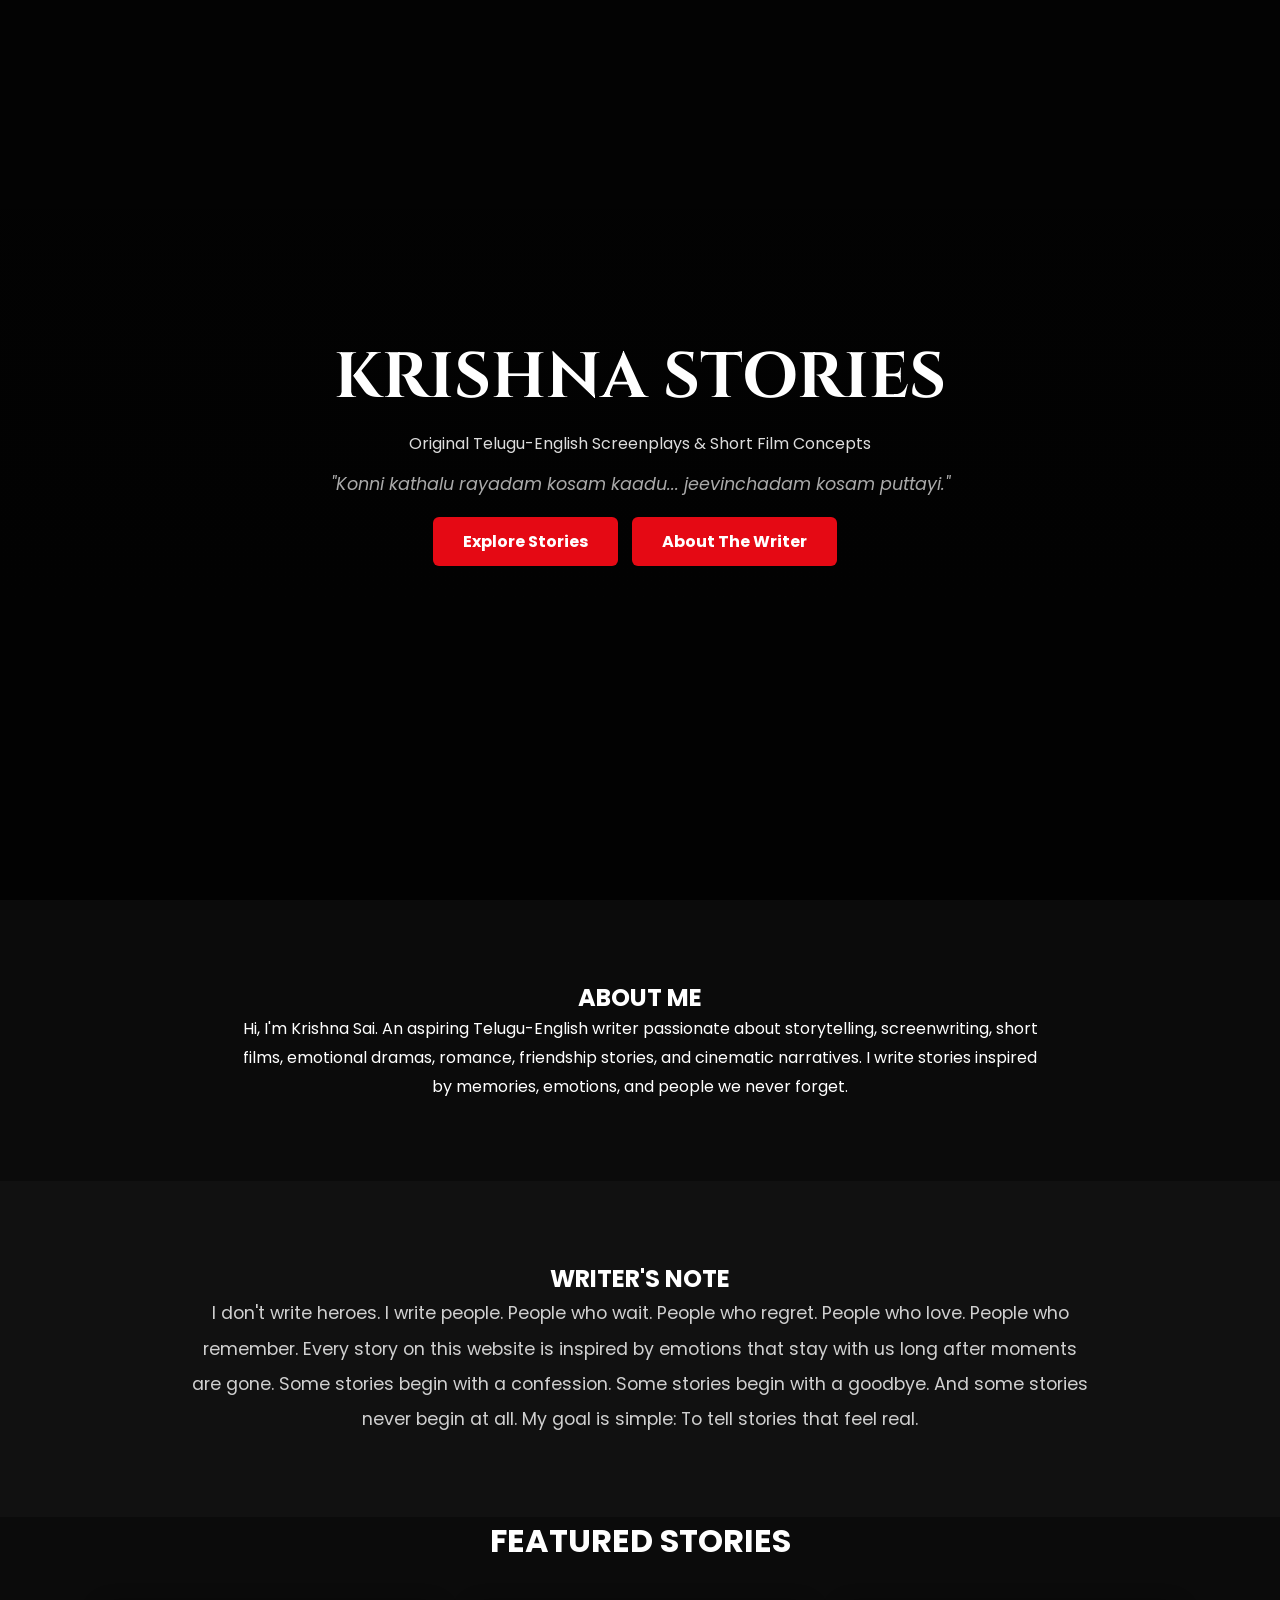
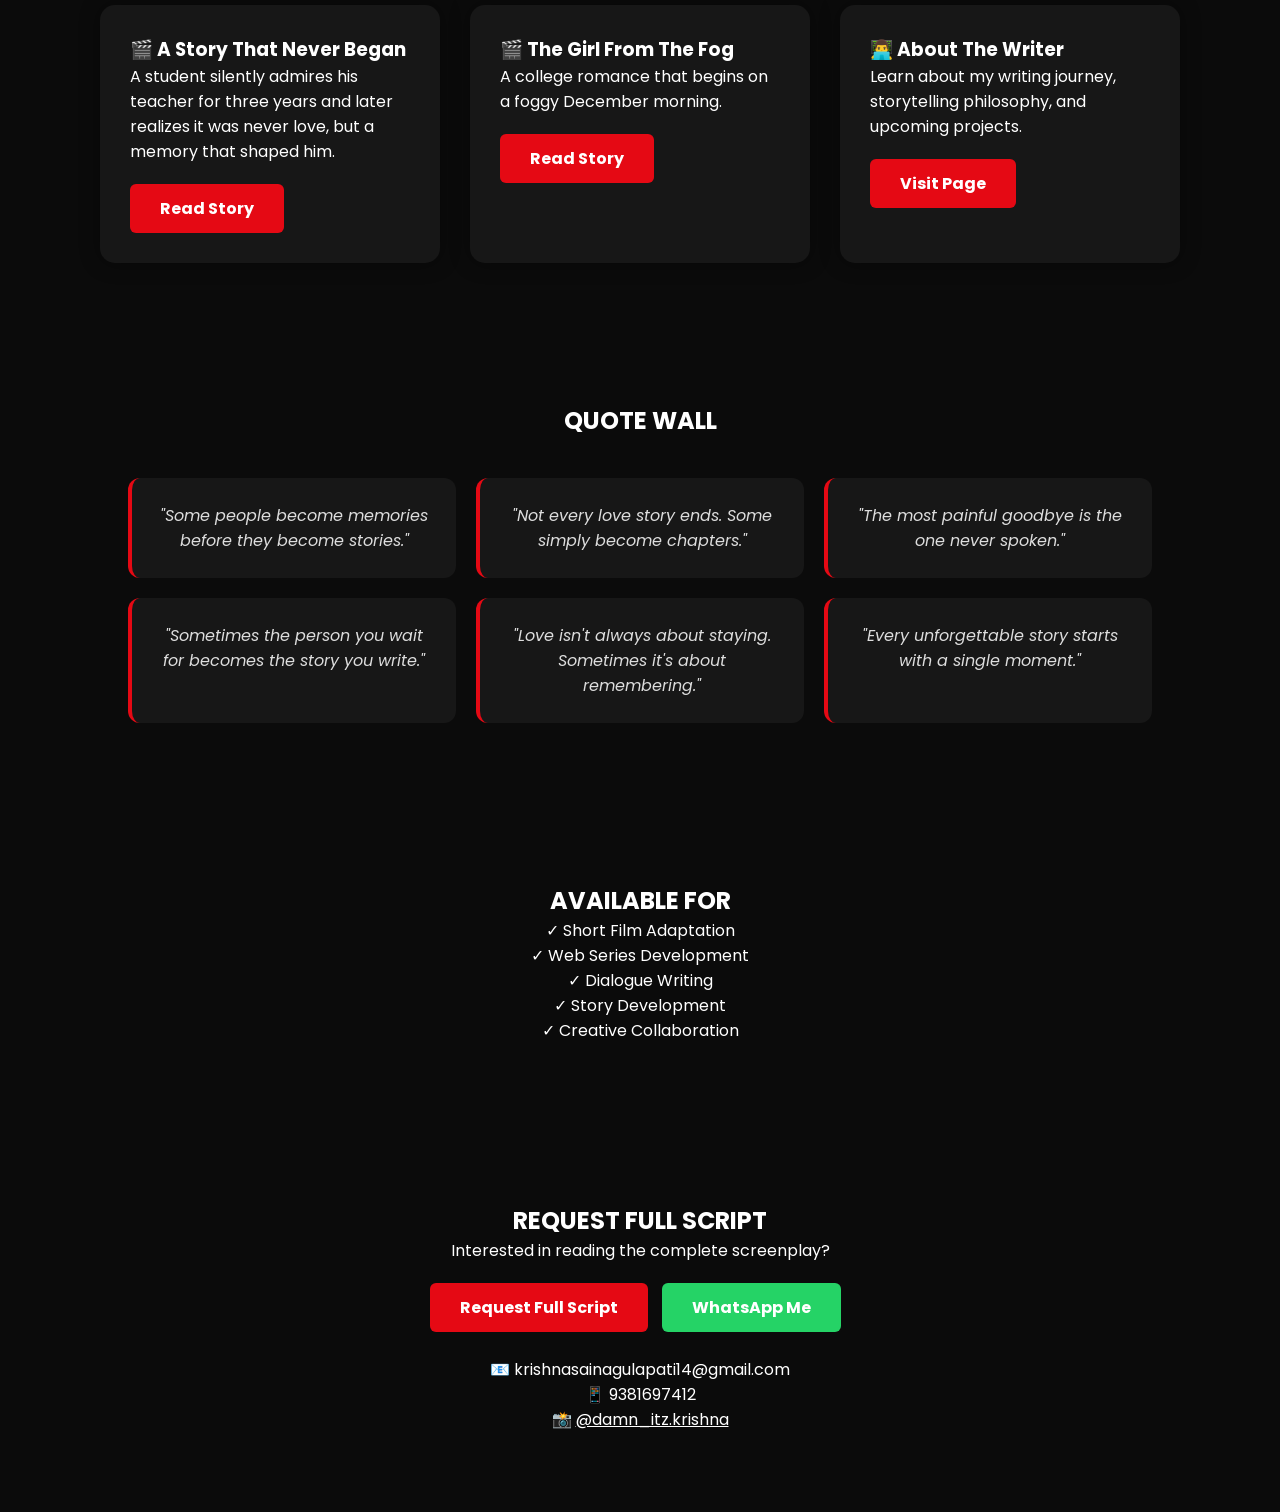
<file: index.html>
<!DOCTYPE html>

<html lang="en">
<head>
<meta charset="UTF-8">
<meta name="viewport" content="width=device-width, initial-scale=1.0">

<title>Krishna Stories</title>

<link href="https://fonts.googleapis.com/css2?family=Cinzel:wght@500;700&family=Poppins:wght@300;400;500;600&display=swap" rel="stylesheet">

<link rel="stylesheet" href="style.css">

</head>

<body>

<section class="hero">

<div class="hero-content">


<h1>KRISHNA STORIES</h1>

<p class="tagline">
Original Telugu-English Screenplays & Short Film Concepts
</p>

<p class="quote">
"Konni kathalu rayadam kosam kaadu...
jeevinchadam kosam puttayi."
</p>

<a href="#stories" class="btn">
Explore Stories
</a>
<a href="about.html" class="btn">
About The Writer
</a>
</div>

</section>

<section class="about">

<h2>ABOUT ME</h2>

<p>
Hi, I'm Krishna Sai.

An aspiring Telugu-English writer passionate about storytelling,
screenwriting, short films, emotional dramas, romance,
friendship stories, and cinematic narratives.

I write stories inspired by memories, emotions,
and people we never forget.

</p>

</section>
<section class="writer-note">

<h2>WRITER'S NOTE</h2>

<p>

I don't write heroes.

I write people.

People who wait.
People who regret.
People who love.
People who remember.

Every story on this website is inspired by emotions that stay with us long after moments are gone.

Some stories begin with a confession.

Some stories begin with a goodbye.

And some stories never begin at all.

My goal is simple:

To tell stories that feel real.

</p>

</section>
<section id="stories">

<h2 class="section-title">
FEATURED STORIES
</h2>

<div class="cards">

<div class="card">
<h3>🎬 A Story That Never Began</h3>

<p>
A student silently admires his teacher for three years
and later realizes it was never love,
but a memory that shaped him.
</p>

<a href="story-never-began.html" class="btn">
Read Story
</a>

</div>

<div class="card">
<h3>🎬 The Girl From The Fog</h3>

<p>
A college romance that begins
on a foggy December morning.
</p>

<a href="girl-from-fog.html" class="btn">
Read Story
</a>

</div>
<div class="card">

<h3>👨‍💻 About The Writer</h3>

<p>

Learn about my writing journey,
storytelling philosophy,
and upcoming projects.

</p>

<a href="about.html" class="btn">
Visit Page
</a>

</div>
  
</div>

</section>
<section class="quotes">

<h2>QUOTE WALL</h2>

<div class="quote-grid">

<div class="quote-card">
"Some people become memories before they become stories."
</div>

<div class="quote-card">
"Not every love story ends. Some simply become chapters."
</div>

<div class="quote-card">
"The most painful goodbye is the one never spoken."
</div>

<div class="quote-card">
"Sometimes the person you wait for becomes the story you write."
</div>

<div class="quote-card">
"Love isn't always about staying. Sometimes it's about remembering."
</div>

<div class="quote-card">
"Every unforgettable story starts with a single moment."
</div>

</div>

</section>
<section class="producer">

<h2>AVAILABLE FOR</h2>

<div class="producer-box">

<p>✓ Short Film Adaptation</p>
<p>✓ Web Series Development</p>
<p>✓ Dialogue Writing</p>
<p>✓ Story Development</p>
<p>✓ Creative Collaboration</p>

</div>

</section>

<section class="contact">

<h2>REQUEST FULL SCRIPT</h2>

<p>
Interested in reading the complete screenplay?
</p>

<a href="mailto:krishnasainagulapati14@gmail.com"
class="btn">
Request Full Script </a>

<a href="https://wa.me/919381697412"
class="btn whatsapp">
WhatsApp Me </a>

<br><br>

<p>📧 krishnasainagulapati14@gmail.com</p>
<p>📱 9381697412</p>
<p>
📸
<a href="https://instagram.com/damn_itz.krishna"
target="_blank">
@damn_itz.krishna
</a>
</p>

</section>

<div id="popup" class="popup">

<div class="popup-content">

<span class="close"
onclick="closePopup()">
× </span>

<div id="storyText"></div>

</div>

</div>

<script>

function story1(){

document.getElementById("popup").style.display="flex";

document.getElementById("storyText").innerHTML=`

<h2>A Story That Never Began</h2>

<p>
Everything begins in the eighth grade.

A new teacher enters the classroom.

What starts as curiosity slowly becomes admiration.

Years later he realizes:

It was never a love story.

It was a memory.
</p>

<hr>

<h3>Contact the writer for the complete screenplay.</h3>

`;

}

function story2(){

document.getElementById("popup").style.display="flex";

document.getElementById("storyText").innerHTML=`

<h2>The Girl From The Fog</h2>

<p>
One foggy December morning,
an engineering student notices a mysterious girl.

A friendship begins.

A rejection follows.

An eight-month wait changes everything.
</p>

<hr>

<h3>Contact the writer for the complete screenplay.</h3>

`;

}


function closePopup(){

document.getElementById("popup").style.display="none";

}

</script>

</body>
</html>
</file>
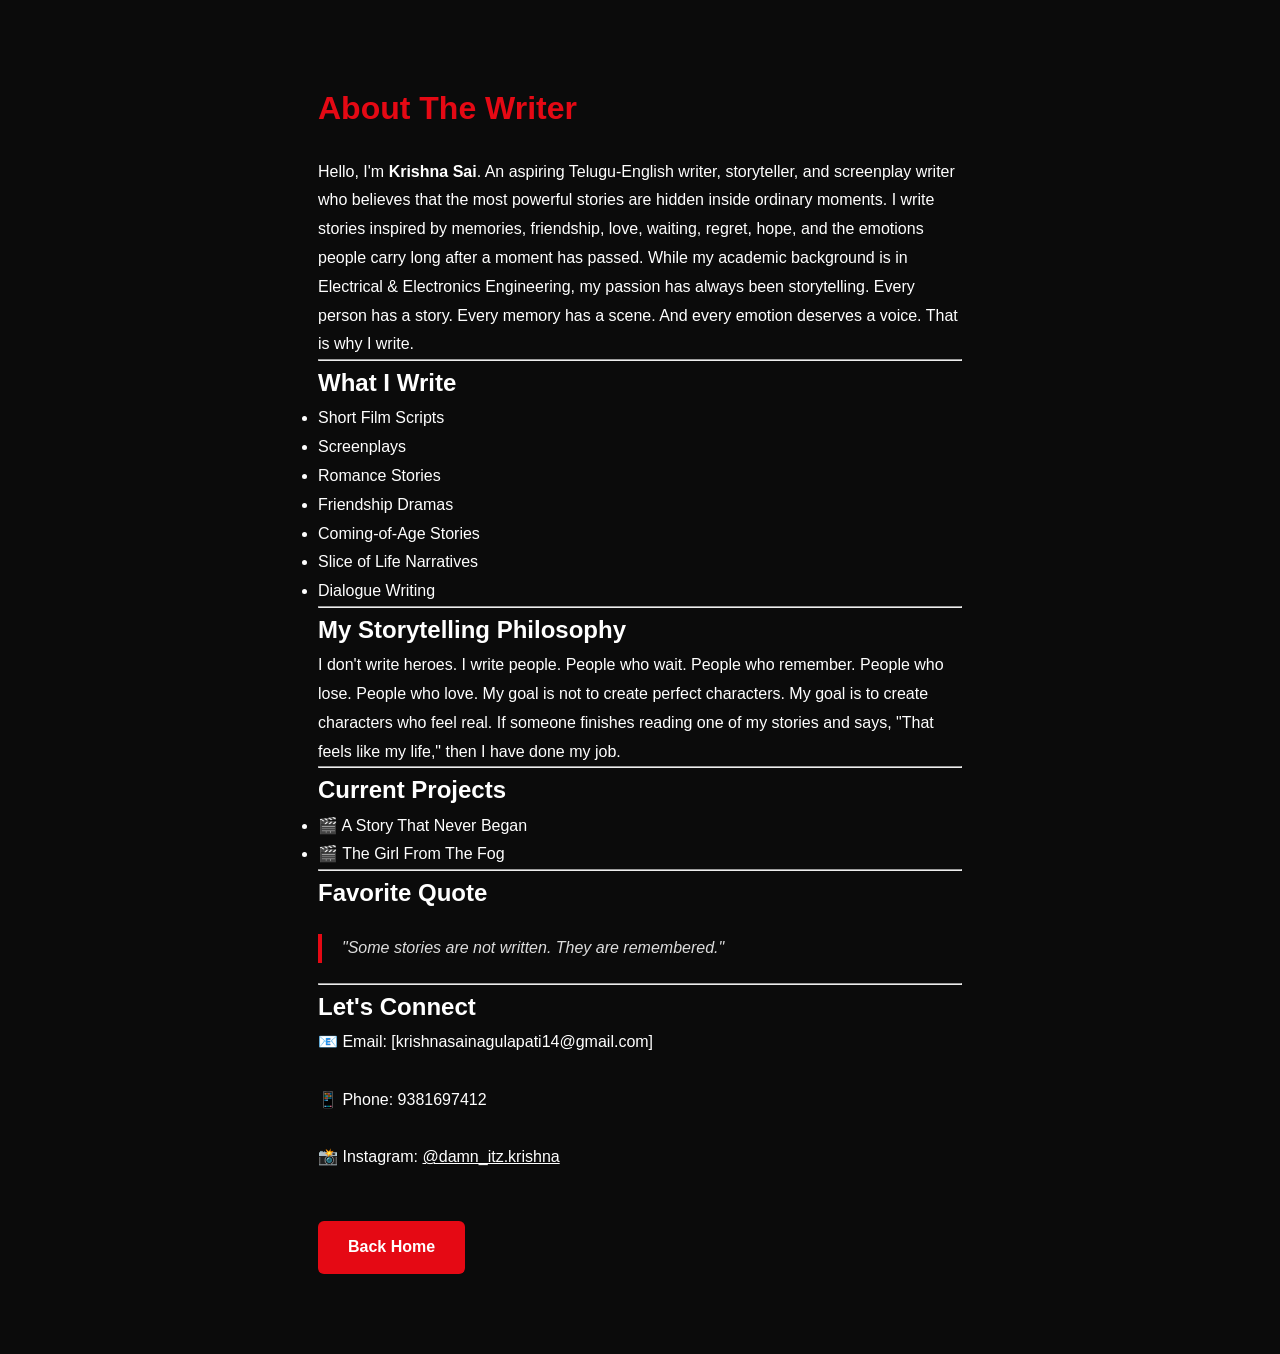
<file: about.html>
<!DOCTYPE html>

<html>

<head>

<title>About The Writer</title>

<link rel="stylesheet" href="style.css">

</head>

<body>

<div class="story-page">


<h1>About The Writer</h1>

<p>

Hello,

I'm <strong>Krishna Sai</strong>.

An aspiring Telugu-English writer, storyteller, and screenplay writer who believes that the most powerful stories are hidden inside ordinary moments.

I write stories inspired by memories, friendship, love, waiting, regret, hope, and the emotions people carry long after a moment has passed.

While my academic background is in Electrical & Electronics Engineering, my passion has always been storytelling.

Every person has a story.

Every memory has a scene.

And every emotion deserves a voice.

That is why I write.

</p>

<hr>

<h2>What I Write</h2>

<ul>

<li>Short Film Scripts</li>

<li>Screenplays</li>

<li>Romance Stories</li>

<li>Friendship Dramas</li>

<li>Coming-of-Age Stories</li>

<li>Slice of Life Narratives</li>

<li>Dialogue Writing</li>

</ul>

<hr>

<h2>My Storytelling Philosophy</h2>

<p>

I don't write heroes.

I write people.

People who wait.

People who remember.

People who lose.

People who love.

My goal is not to create perfect characters.

My goal is to create characters who feel real.

If someone finishes reading one of my stories and says,

"That feels like my life,"

then I have done my job.

</p>

<hr>

<h2>Current Projects</h2>

<ul>

<li>🎬 A Story That Never Began</li>

<li>🎬 The Girl From The Fog</li>



</ul>

<hr>

<h2>Favorite Quote</h2>

<blockquote>

"Some stories are not written.

They are remembered."

</blockquote>

<hr>

<h2>Let's Connect</h2>

<p>

📧 Email:
[krishnasainagulapati14@gmail.com]

<br><br>

📱 Phone:
9381697412

<br><br>

📸 Instagram: <a href="https://instagram.com/damn_itz.krishna" target="_blank">
@damn_itz.krishna </a>

</p>

<br>

<a href="index.html" class="btn">

Back Home

</a>

</div>

</body>

</html>
</file>
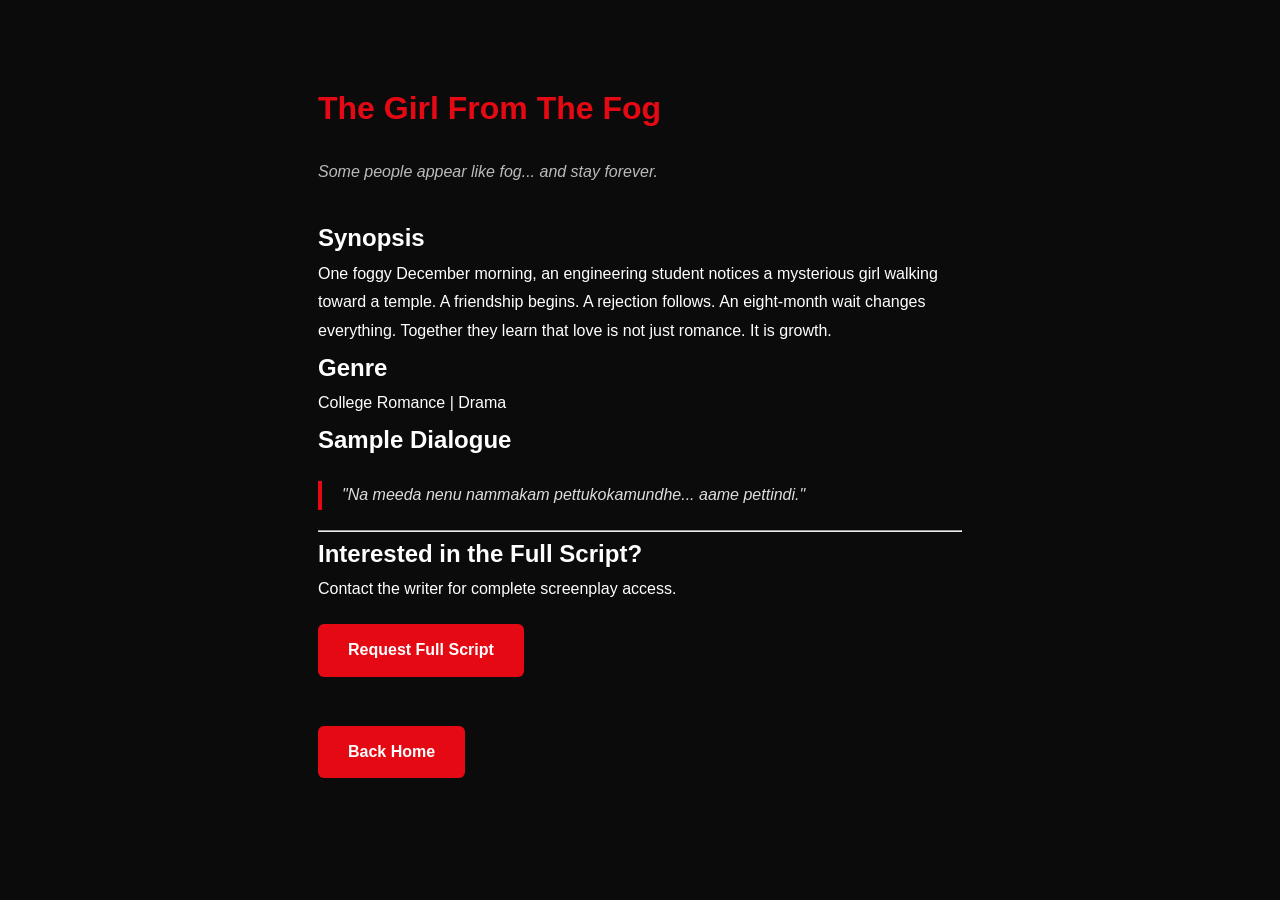
<file: girl-from-fog.html>
<!DOCTYPE html>
<html>
<head>
<meta charset="UTF-8">
<meta name="viewport" content="width=device-width, initial-scale=1.0">
<title>The Girl From The Fog</title>
<link rel="stylesheet" href="style.css">
</head>

<body>

<div class="story-page">

<h1>The Girl From The Fog</h1>

<p class="story-tagline">
Some people appear like fog...
and stay forever.
</p>

<h2>Synopsis</h2>

<p>
One foggy December morning,
an engineering student notices a mysterious girl
walking toward a temple.

A friendship begins.

A rejection follows.

An eight-month wait changes everything.

Together they learn that love is not just romance.

It is growth.
</p>

<h2>Genre</h2>

<p>College Romance | Drama</p>

<h2>Sample Dialogue</h2>

<blockquote>
"Na meeda nenu nammakam pettukokamundhe...
aame pettindi."
</blockquote>

<hr>

<h2>Interested in the Full Script?</h2>

<p>
Contact the writer for complete screenplay access.
</p>

<a href="mailto:krishnasainagulapati14@gmail.com"
class="btn">
Request Full Script
</a>

<br><br>

<a href="index.html" class="btn">
Back Home
</a>

</div>

</body>
</html>
</file>
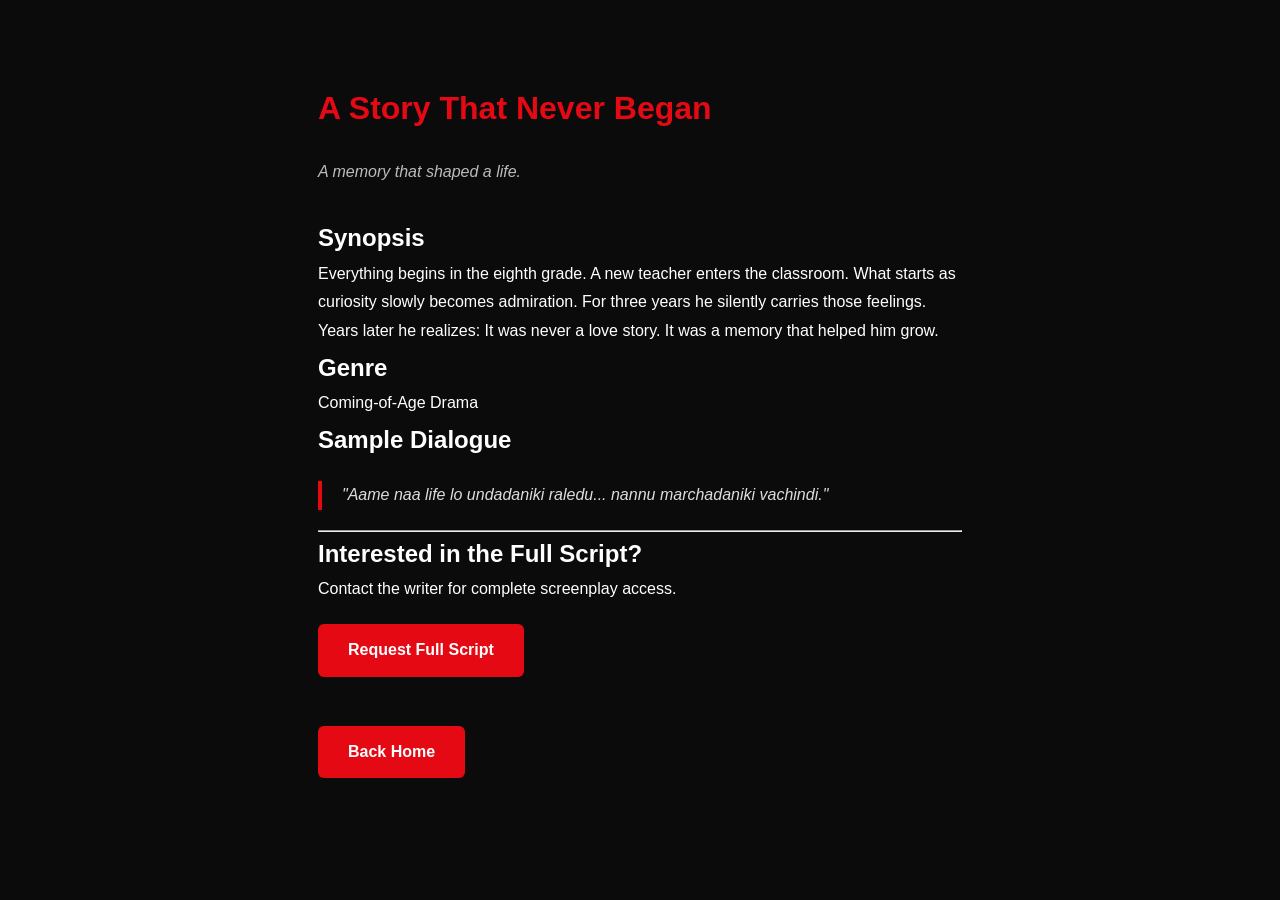
<file: story-never-began.html>
<!DOCTYPE html>
<html>
<head>
<meta charset="UTF-8">
<meta name="viewport" content="width=device-width, initial-scale=1.0">
<title>A Story That Never Began</title>
<link rel="stylesheet" href="style.css">
</head>

<body>

<div class="story-page">

<h1>A Story That Never Began</h1>

<p class="story-tagline">
A memory that shaped a life.
</p>

<h2>Synopsis</h2>

<p>
Everything begins in the eighth grade.

A new teacher enters the classroom.

What starts as curiosity slowly becomes admiration.

For three years he silently carries those feelings.

Years later he realizes:

It was never a love story.

It was a memory that helped him grow.
</p>

<h2>Genre</h2>

<p>Coming-of-Age Drama</p>

<h2>Sample Dialogue</h2>

<blockquote>
"Aame naa life lo undadaniki raledu...
nannu marchadaniki vachindi."
</blockquote>

<hr>

<h2>Interested in the Full Script?</h2>

<p>
Contact the writer for complete screenplay access.
</p>

<a href="mailto:krishnasainagulapati14@gmail.com"
class="btn">
Request Full Script
</a>

<br><br>

<a href="index.html" class="btn">
Back Home
</a>

</div>

</body>
</html>
</file>
<file: style.css>
*{
margin:0;
padding:0;
box-sizing:border-box;
}

body{
background:#0b0b0b;
color:white;
font-family:'Poppins',sans-serif;
}

.hero{

height:100vh;

display:flex;
justify-content:center;
align-items:center;
text-align:center;

background:
linear-gradient(
rgba(0,0,0,.75),
rgba(0,0,0,.85)),
url("fog.jpg");

background-size:cover;
background-position:center;
}

.hero h1{

font-size:4rem;
font-family:'Cinzel',serif;
}

.tagline{

margin-top:10px;
color:#ddd;
}

.quote{

font-style:italic;
color:#aaa;
margin-top:15px;
font-size:1.1rem;
}

.btn{

display:inline-block;

margin-top:20px;

padding:12px 30px;

background:#e50914;

color:white;

text-decoration:none;

border-radius:6px;

font-weight:bold;

margin-right:10px;
}

.whatsapp{

background:#25D366;
}

.about,
.contact,
.producer{

padding:80px 10%;
text-align:center;
}

.about p{

max-width:800px;
margin:auto;
line-height:1.8;
}

.section-title{

text-align:center;
font-size:2rem;
margin-bottom:40px;
}

.cards{

display:flex;
justify-content:center;
gap:30px;
flex-wrap:wrap;
padding-bottom:60px;
}

.card{

width:340px;

background:#171717;

padding:30px;

border-radius:15px;

transition:.3s;

box-shadow:0 0 20px rgba(0,0,0,.4);
}

.card:hover{

transform:translateY(-10px);
}


.popup{

display:none;

position:fixed;

top:0;
left:0;

width:100%;
height:100%;

background:rgba(0,0,0,.9);

justify-content:center;
align-items:center;
}

.popup-content{

background:#151515;

padding:40px;

width:80%;
max-width:800px;

border-radius:10px;
}

.close{

font-size:30px;
float:right;
cursor:pointer;
}
.story-page{

max-width:900px;

margin:auto;

padding:80px 10%;

line-height:1.8;

}

.story-page h1{

color:#e50914;

margin-bottom:20px;

}

.story-tagline{

font-style:italic;

color:#bbb;

margin-bottom:30px;

}

blockquote{

border-left:4px solid #e50914;

padding-left:20px;

margin:20px 0;

font-style:italic;

color:#ddd;

}

a{

color:white;

}
.profile{

width:260px;

height:320px;

object-fit:cover;

border-radius:15px;

border:4px solid #e50914;

box-shadow:0 0 30px rgba(229,9,20,.5);

margin-bottom:25px;

transition:.4s;

}

.profile:hover{

transform:translateY(-8px);

}
.about-photo{

width:250px;

height:300px;

object-fit:cover;

border-radius:15px;

display:block;

margin:auto;

margin-bottom:30px;

border:4px solid #e50914;

}
.quotes{

padding:80px 10%;

text-align:center;

}

.quote-grid{

display:grid;

grid-template-columns:
repeat(auto-fit,minmax(280px,1fr));

gap:20px;

margin-top:40px;

}

.quote-card{

background:#171717;

padding:25px;

border-radius:12px;

font-style:italic;

color:#ddd;

border-left:4px solid #e50914;

}
.writer-note{

padding:80px 10%;

text-align:center;

background:#111;

}

.writer-note p{

max-width:900px;

margin:auto;

line-height:2;

font-size:1.1rem;

color:#d0d0d0;

}
</file>
